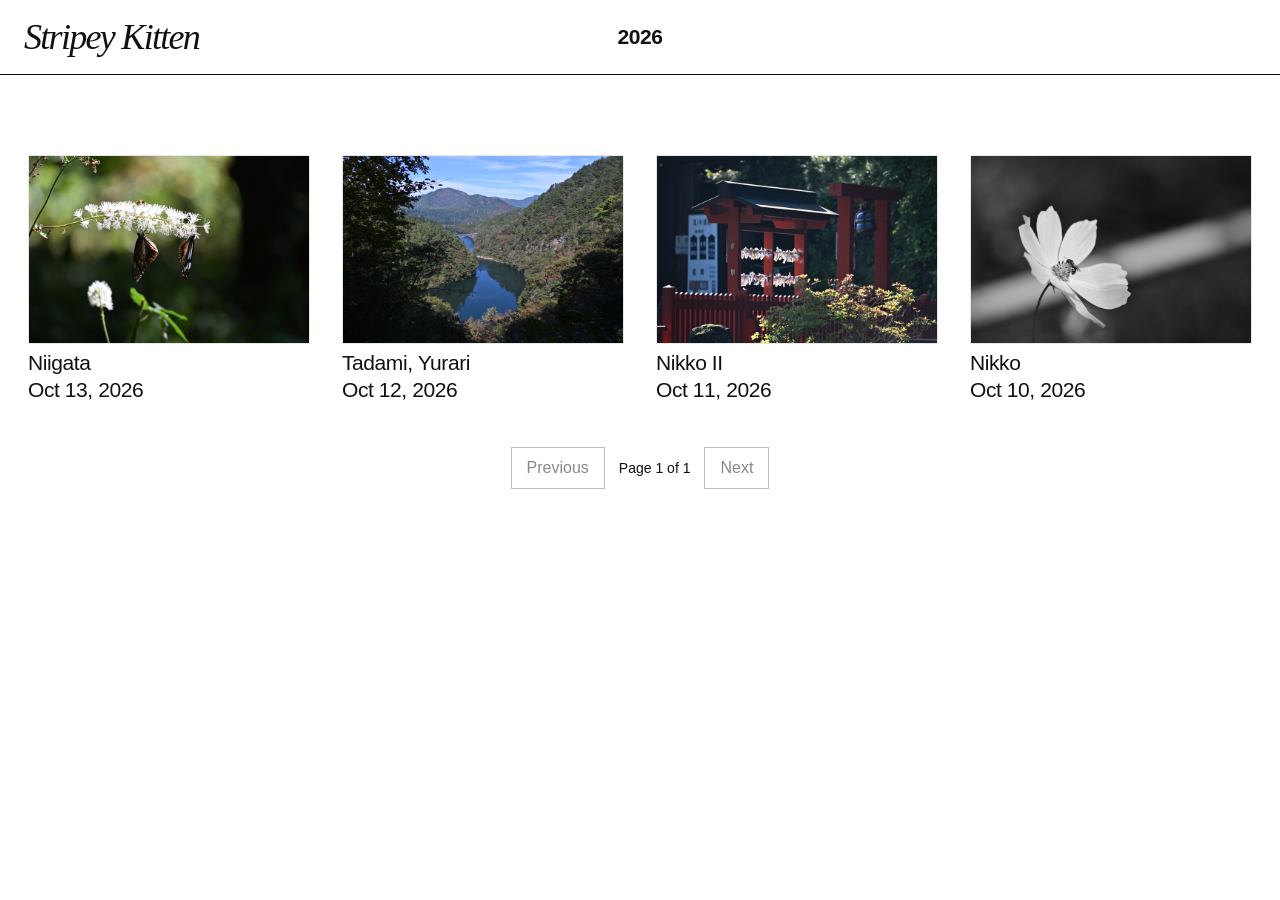
<file: index.html>
<!doctype html>
<html lang="en"><head><meta charset="utf-8"><meta name="viewport" content="width=device-width, initial-scale=1"><meta name="theme-color" content="#ffffff"><meta name="description" content="Stripey Kitten — a simple visual blog."><title>Stripey Kitten</title><link rel="stylesheet" href="./css/styles.css"><script src="./js/app.js" defer></script></head>
<body><header class="site-header"><a class="site-logo" href="./index.html" aria-label="Stripey Kitten home">Stripey Kitten</a><nav class="year-nav" id="year-nav" aria-label="Browse posts by year"></nav></header><main id="home-content" class="home-main"><div class="loading-message">Loading posts…</div></main></body></html>
</file>
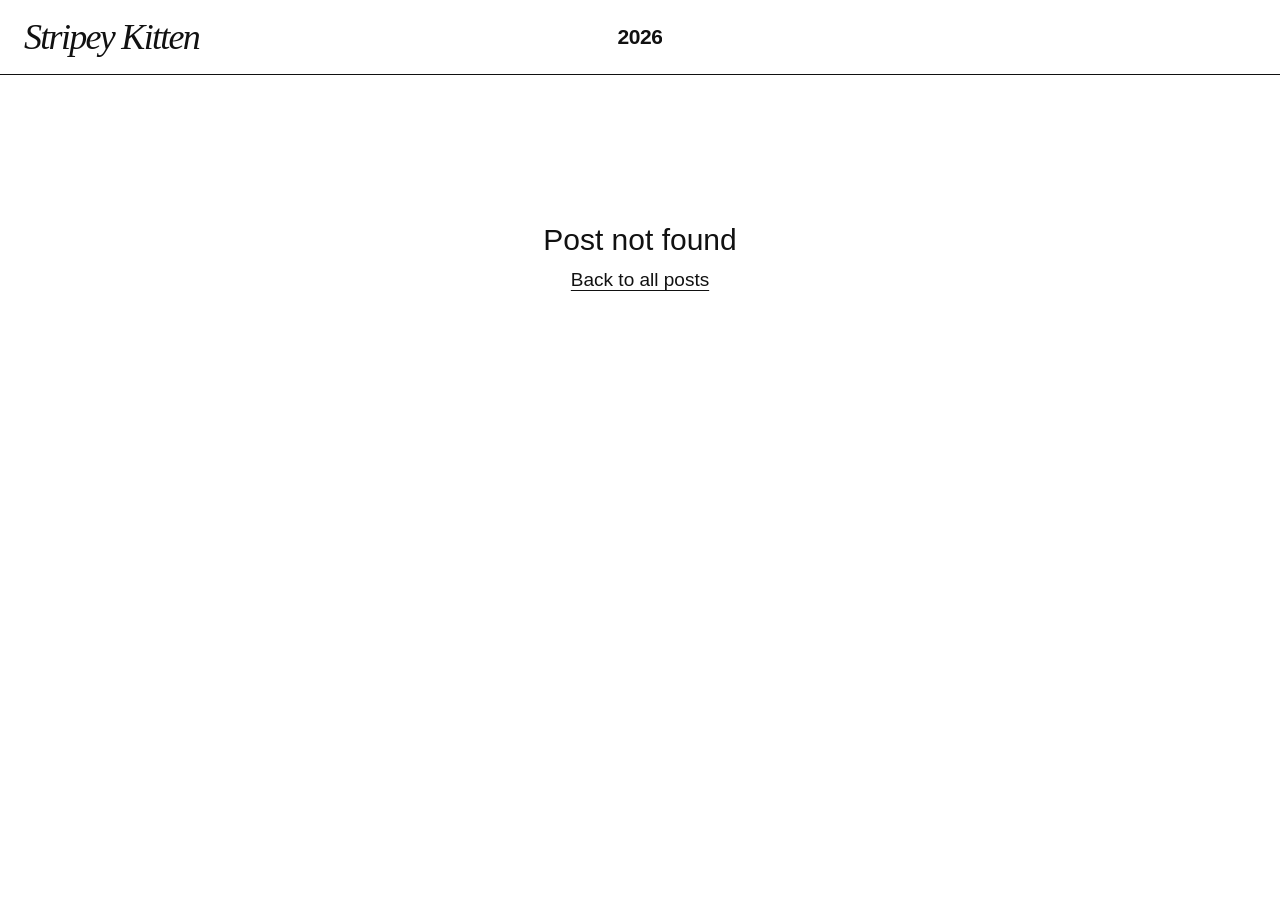
<file: post.html>
<!doctype html>
<html lang="en"><head><meta charset="utf-8"><meta name="viewport" content="width=device-width, initial-scale=1"><meta name="theme-color" content="#ffffff"><meta name="description" content="Stripey Kitten — a simple visual blog."><title>Stripey Kitten</title><link rel="stylesheet" href="./css/styles.css"><script src="./js/app.js" defer></script></head>
<body><header class="site-header"><a class="site-logo" href="./index.html" aria-label="Stripey Kitten home">Stripey Kitten</a><nav class="year-nav" id="year-nav" aria-label="Browse posts by year"></nav></header><main id="post-content" class="post-main"><div class="loading-message">Loading post…</div></main></body></html>
</file>
<file: css/styles.css>
:root {
  color-scheme: light;
  --page-background: #fff;
  --text-color: #111;
  --rule-color: #111;
  --page-gutter: 28px;
  --grid-gap: 32px;
}

* {
  box-sizing: border-box;
}

html {
  min-width: 320px;
  background: var(--page-background);
}

body {
  margin: 0;
  color: var(--text-color);
  background: var(--page-background);
  font-family: Arial, Helvetica, sans-serif;
  -webkit-font-smoothing: antialiased;
  text-rendering: optimizeLegibility;
}

a {
  color: inherit;
}

.site-header {
  position: relative;
  display: flex;
  min-height: 75px;
  align-items: center;
  justify-content: center;
  padding: 14px 24px;
  border-bottom: 1px solid var(--rule-color);
}

.site-logo {
  position: absolute;
  left: 24px;
  top: 50%;
  transform: translateY(-50%);
  color: var(--text-color);
  font-family: Georgia, "Times New Roman", serif;
  font-size: 36px;
  font-style: italic;
  font-weight: 400;
  letter-spacing: -1.7px;
  line-height: 1;
  text-decoration: none;
  white-space: nowrap;
}

.year-nav {
  display: flex;
  align-items: center;
  justify-content: center;
  gap: 18px;
  max-width: calc(100% - 300px);
  overflow-x: auto;
  scrollbar-width: none;
  white-space: nowrap;
}

.year-nav::-webkit-scrollbar {
  display: none;
}

.year-nav a {
  flex: 0 0 auto;
  font-size: 21px;
  font-weight: 600;
  letter-spacing: -0.45px;
  text-decoration: none;
}

.year-nav a:hover,
.year-nav a:focus-visible,
.article-back a:hover,
.article-back a:focus-visible,
.empty-state a:hover,
.empty-state a:focus-visible {
  text-decoration: underline;
  text-underline-offset: 4px;
}

.home-main {
  padding: 0 0 28px;
}

.post-grid {
  display: grid;
  grid-template-columns: repeat(4, minmax(0, 1fr));
  align-items: start;
  column-gap: var(--grid-gap);
  row-gap: 42px;
  padding: 80px var(--page-gutter) 0;
}

.post-card {
  min-width: 0;
}

.post-card-link {
  display: block;
  color: inherit;
  text-decoration: none;
}

.post-card-image {
  display: block;
  width: 100%;
  height: auto;
  border: 1px solid #e6e6e6;
  background: #f4f4f4;
}

.post-card-title,
.post-date {
  margin: 6px 0 0;
  font-size: 21px;
  font-weight: 400;
  letter-spacing: -0.42px;
  line-height: 1.25;
}

.post-date {
  margin-top: 1px;
}

.post-card-link:hover .post-card-title,
.post-card-link:focus-visible .post-card-title {
  text-decoration: underline;
  text-underline-offset: 3px;
}

.pagination {
  display: flex;
  align-items: center;
  justify-content: center;
  gap: 14px;
  padding: 44px var(--page-gutter) 24px;
}

.pagination-button {
  display: inline-flex;
  min-height: 42px;
  align-items: center;
  justify-content: center;
  padding: 9px 15px;
  border: 1px solid var(--text-color);
  background: #fff;
  color: var(--text-color);
  font: inherit;
  font-size: 16px;
  text-decoration: none;
}

a.pagination-button:hover,
a.pagination-button:focus-visible {
  background: #f2f2f2;
}

.pagination-button.is-disabled {
  border-color: #bdbdbd;
  color: #888;
}

.pagination-status {
  font-size: 14px;
  white-space: nowrap;
}

.post-main {
  padding: 52px 24px 64px;
}

.article {
  width: 100%;
  max-width: 747px; /* Two-thirds of the previous 1120px maximum. */
  margin: 0 auto;
}

.article-header {
  width: 100%;
  margin: 0 0 28px;
  max-width: none;
}

.article-title {
  margin: 0;
  font-size: clamp(28px, 4vw, 46px);
  font-weight: 400;
  letter-spacing: -1.2px;
  line-height: 1.12;
}

.article-date {
  margin: 12px 0 0;
  font-size: 19px;
  line-height: 1.3;
}

.article-image {
  display: block;
  /* Use the article's full width; the article itself is centered and capped on wide screens. */
  width: 100%;
  height: auto;
  max-height: none;
  object-fit: initial;
  object-position: initial;
  background: transparent;
}

.article-content {
  max-width: 740px;
  margin: 32px auto 0;
  font-size: 19px;
  line-height: 1.65;
}

.article-content p {
  margin: 0 0 1.1em;
}

.article-back {
  max-width: 740px;
  margin: 38px auto 0;
  font-size: 16px;
}

.article-back a,
.empty-state a {
  text-underline-offset: 4px;
}

.empty-state {
  padding: 96px 24px;
  text-align: center;
  font-size: 19px;
}

.empty-state h1 {
  margin: 0 0 12px;
  font-size: 30px;
  font-weight: 400;
}

.loading-message {
  padding: 80px 28px;
  font-size: 18px;
}

.visually-hidden {
  position: absolute;
  width: 1px;
  height: 1px;
  padding: 0;
  margin: -1px;
  overflow: hidden;
  clip: rect(0, 0, 0, 0);
  white-space: nowrap;
  border: 0;
}

:focus-visible {
  outline: 2px solid currentColor;
  outline-offset: 4px;
}

@media (max-width: 1100px) {
  :root {
    --page-gutter: 22px;
    --grid-gap: 24px;
  }

  .post-grid {
    grid-template-columns: repeat(3, minmax(0, 1fr));
    padding-top: 60px;
  }

  .site-logo {
    font-size: 33px;
  }

  .year-nav a {
    font-size: 19px;
  }
}

@media (max-width: 760px) {
  :root {
    --page-gutter: 16px;
    --grid-gap: 16px;
  }

  .site-header {
    min-height: 0;
    align-items: flex-start;
    flex-direction: column;
    gap: 14px;
    padding: 16px;
  }

  .site-logo {
    position: static;
    transform: none;
    font-size: 32px;
  }

  .year-nav {
    justify-content: flex-start;
    gap: 17px;
    width: 100%;
    max-width: 100%;
    padding: 1px 0 3px;
  }

  .year-nav a {
    font-size: 17px;
  }

  .post-grid {
    grid-template-columns: repeat(2, minmax(0, 1fr));
    padding-top: 32px;
    row-gap: 30px;
  }

  .post-card-title,
  .post-date {
    font-size: 16px;
    letter-spacing: -0.2px;
  }

  .pagination {
    gap: 8px;
    padding-top: 32px;
  }

  .pagination-button {
    min-height: 38px;
    padding: 8px 10px;
    font-size: 14px;
  }

  .pagination-status {
    font-size: 12px;
  }

  .post-main {
    padding: 32px 16px 48px;
  }

  .article-title {
    letter-spacing: -0.6px;
  }

  .article-content {
    margin-top: 24px;
    font-size: 17px;
  }
}

@media (max-width: 420px) {
  .post-grid {
    grid-template-columns: 1fr;
    row-gap: 28px;
  }

  .post-card-title,
  .post-date {
    font-size: 18px;
  }
}
</file>
